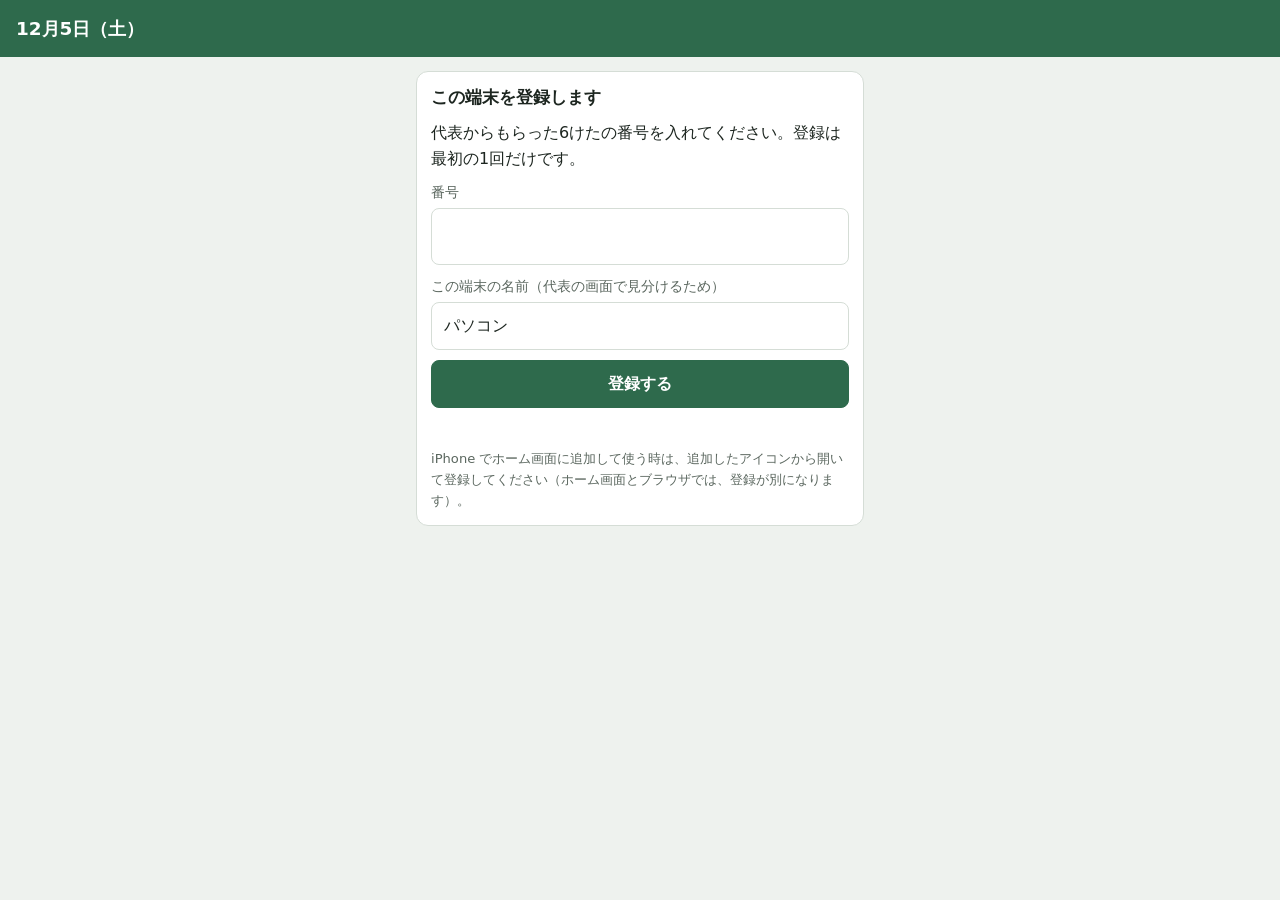
<file: index.html>
<!doctype html>
<html lang="ja">
<head>
<meta charset="utf-8">
<meta name="viewport" content="width=device-width,initial-scale=1,viewport-fit=cover">
<meta http-equiv="Content-Security-Policy" content="default-src 'none'; script-src 'self'; style-src 'self'; img-src 'self'; connect-src https://script.google.com https://script.googleusercontent.com; base-uri 'none'; form-action 'none'">
<meta name="referrer" content="no-referrer">
<meta name="robots" content="noindex,nofollow">
<meta name="theme-color" content="#2e6a4c">
<meta name="apple-mobile-web-app-capable" content="yes">
<meta name="mobile-web-app-capable" content="yes">
<meta name="apple-mobile-web-app-title" content="出勤・退勤">
<title>出勤・退勤（試作）</title>
<link rel="stylesheet" href="style.css">
<script src="common.js" defer></script>
<script src="staff.js" defer></script>
</head>
<body>
<header class="top">
  <span class="date" id="今日"></span>
  <span id="名前"></span>
</header>

<main class="page">
  <div class="banner" id="知らせ" role="alert" hidden></div>

  <p class="loading" id="読み込み中">読み込んでいます…</p>

  <section id="登録" hidden></section>

  <section id="本体" hidden>
    <div class="banner warn" id="待ちの知らせ" hidden>
      <span id="待ちの文"></span>
      <div class="acts" id="待ちのボタン"></div>
    </div>

    <div class="card">
      <h2>出勤・退勤</h2>
      <div class="punch">
        <button type="button" id="出勤">出勤<small id="出勤の時刻">押すと時刻が残る</small></button>
        <button type="button" class="out" id="退勤">退勤<small id="退勤の時刻">—</small></button>
      </div>
      <p class="done" id="状態" role="status"></p>
    </div>

    <div class="card">
      <h2>最近の記録</h2>
      <ul class="list" id="記録"></ul>
    </div>

    <p class="link" id="代表へ" hidden><a href="admin.html">代表の画面へ</a></p>
  </section>
</main>
</body>
</html>
</file>
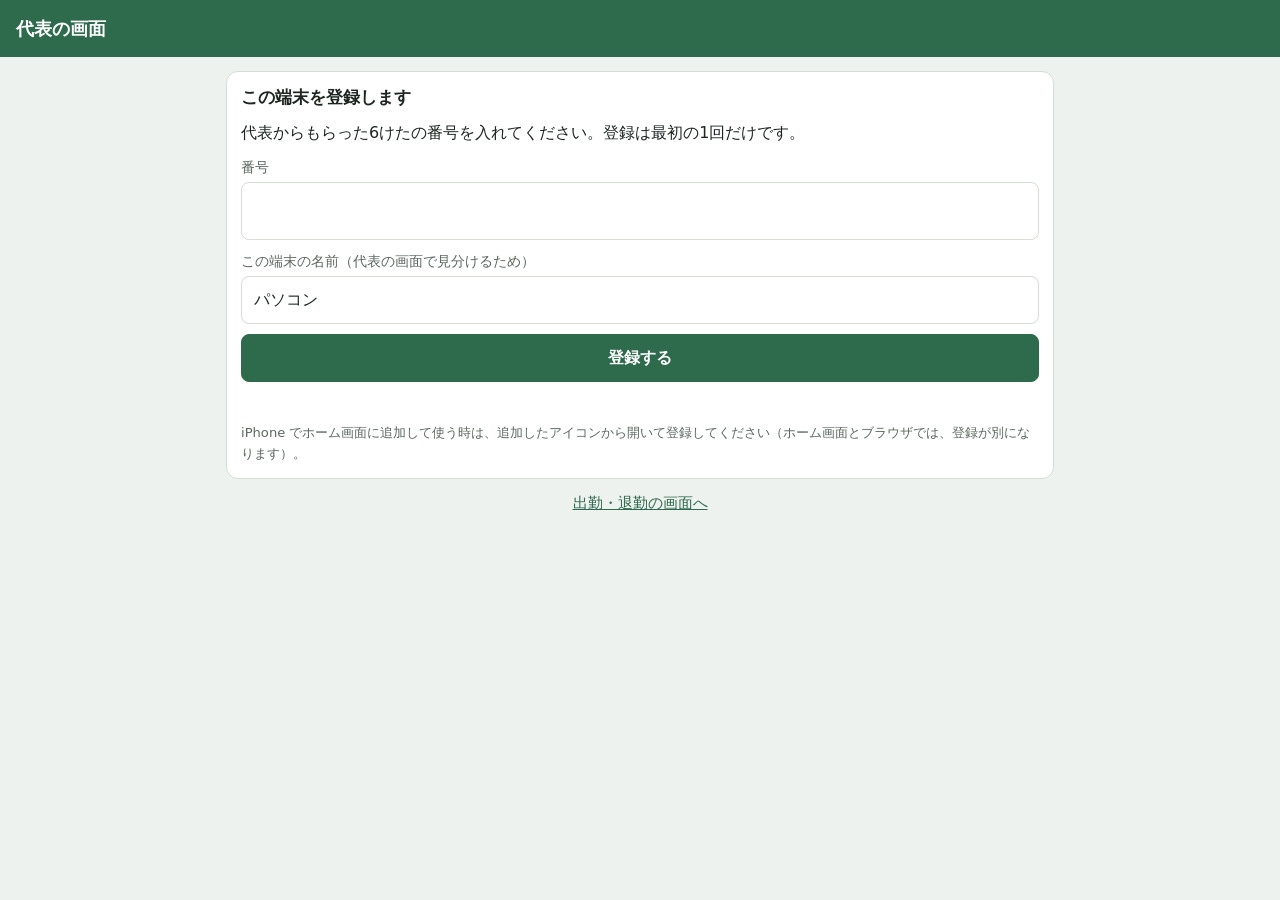
<file: admin.html>
<!doctype html>
<html lang="ja">
<head>
<meta charset="utf-8">
<meta name="viewport" content="width=device-width,initial-scale=1,viewport-fit=cover">
<meta http-equiv="Content-Security-Policy" content="default-src 'none'; script-src 'self'; style-src 'self'; img-src 'self'; connect-src https://script.google.com https://script.googleusercontent.com; base-uri 'none'; form-action 'none'">
<meta name="referrer" content="no-referrer">
<meta name="robots" content="noindex,nofollow">
<meta name="theme-color" content="#2e6a4c">
<title>代表の画面（試作）</title>
<link rel="stylesheet" href="style.css">
<script src="common.js" defer></script>
<script src="admin.js" defer></script>
</head>
<body>
<header class="top">
  <span class="date">代表の画面</span>
  <span id="名前"></span>
</header>

<main class="page wide">
  <div class="banner" id="知らせ" role="alert" hidden></div>

  <p class="loading" id="読み込み中">読み込んでいます…</p>

  <section id="登録" hidden></section>

  <section id="本体" hidden>
    <p class="muted small right" id="読んだ時刻"></p>

    <div class="card">
      <h2>登録番号を出す</h2>
      <p class="muted small">職員のスマホを登録する時に使います。番号は10分だけ、1回だけ使えます。</p>
      <div class="row">
        <label for="職員を選ぶ" class="sr">登録する人</label>
        <select id="職員を選ぶ" class="input"></select>
        <button type="button" class="btn" id="番号を出す">番号を出す</button>
      </div>
      <div class="codebox" id="番号の箱" hidden>
        <span class="code" id="番号"></span>
        <span id="番号の説明"></span>
      </div>
    </div>

    <div class="card">
      <h2>記録の一覧 <span class="muted small">新しい順・100件まで</span></h2>
      <div class="scroll">
        <table>
          <thead><tr><th>日時</th><th>名前</th><th>種類</th></tr></thead>
          <tbody id="記録"></tbody>
        </table>
      </div>
    </div>

    <div class="card">
      <h2>使える端末</h2>
      <p class="muted small">機種を変えた時・なくした時は、古い端末を止めます。止めた端末は、もう押せなくなります。</p>
      <div class="devices" id="端末"></div>
    </div>
  </section>

  <p class="link" id="職員の画面へ"><a href="index.html">出勤・退勤の画面へ</a></p>
</main>
</body>
</html>
</file>
<file: style.css>
/* 勤怠システム（試作）— 2画面で共通の見た目。色は画面の案 v8 に合わせる。Web フォントは使わない */
:root {
  color-scheme: light;
  --bg: #eef2ee; --surface: #ffffff; --surface2: #f6f8f5; --ink: #1d2620; --muted: #5b675f; --line: #d5ddd6;
  --accent: #2e6a4c; --accent-ink: #ffffff; --accent-soft: #e3eee7;
  --warn: #9a5b12; --warn-soft: #fbf0de; --ng: #a33b2f; --ng-soft: #f8e4e1;
  --font: "Hiragino Sans", "Hiragino Kaku Gothic ProN", "Yu Gothic UI", "Meiryo", system-ui, sans-serif;
  --mono: ui-monospace, "SFMono-Regular", Menlo, monospace;
}
@media (prefers-color-scheme: dark) {
  :root:not([data-theme="light"]) {
    color-scheme: dark;
    --bg: #101512; --surface: #1a221d; --surface2: #151c18; --ink: #e2eae4; --muted: #9aa79f; --line: #2e3a33;
    --accent: #74c29a; --accent-ink: #0f1a14; --accent-soft: #1f3328;
    --warn: #e3a857; --warn-soft: #3a2c16; --ng: #ef8a7c; --ng-soft: #3a1f1b;
  }
}
:root[data-theme="dark"] {
  color-scheme: dark;
  --bg: #101512; --surface: #1a221d; --surface2: #151c18; --ink: #e2eae4; --muted: #9aa79f; --line: #2e3a33;
  --accent: #74c29a; --accent-ink: #0f1a14; --accent-soft: #1f3328;
  --warn: #e3a857; --warn-soft: #3a2c16; --ng: #ef8a7c; --ng-soft: #3a1f1b;
}

* { box-sizing: border-box; }
[hidden] { display: none !important; }
html { -webkit-text-size-adjust: 100%; }
body {
  margin: 0; background: var(--bg); color: var(--ink);
  font-family: var(--font); font-size: 16px; line-height: 1.6;
}
h2 { margin: 0; font-size: 1.05rem; line-height: 1.4; }
p { margin: 0; }
a { color: var(--accent); }
button, input, select { font: inherit; color: inherit; }
button { cursor: pointer; }
button:focus-visible, input:focus-visible, select:focus-visible, a:focus-visible { outline: 2px solid var(--accent); outline-offset: 2px; }

.muted { color: var(--muted); }
.small { font-size: .82rem; font-weight: 400; }
.right { text-align: right; }
.mono { font-family: var(--mono); font-variant-numeric: tabular-nums; }
.sr { position: absolute; width: 1px; height: 1px; overflow: hidden; clip: rect(0 0 0 0); white-space: nowrap; }

/* 上の帯 */
.top {
  display: grid; gap: 2px;
  padding: calc(14px + env(safe-area-inset-top, 0px)) 16px 12px;
  background: var(--accent); color: var(--accent-ink);
}
.top .date { font-size: 1.15rem; font-weight: 700; }

.page {
  max-width: 480px; margin: 0 auto;
  padding: 14px 16px calc(24px + env(safe-area-inset-bottom, 0px));
  display: grid; gap: 12px; align-content: start;
}
.page.wide { max-width: 860px; }
.page > section { display: grid; gap: 12px; }

.card {
  background: var(--surface); border: 1px solid var(--line); border-radius: 12px;
  padding: 14px; display: grid; gap: 10px; min-width: 0;
}
.loading { color: var(--muted); text-align: center; padding: 32px 0; }
.link { text-align: center; font-size: .92rem; }

/* 知らせの帯 */
.banner {
  display: grid; gap: 8px; border-radius: 10px; padding: 10px 12px; font-size: .92rem;
  background: var(--ng-soft); color: var(--ng);
}
.banner.warn { background: var(--warn-soft); color: var(--warn); }
.banner .btn { justify-self: start; }
.acts { display: flex; gap: 8px; flex-wrap: wrap; }

/* ボタン */
.btn {
  border: 1px solid var(--accent); background: var(--accent); color: var(--accent-ink);
  border-radius: 8px; padding: 8px 14px; font-weight: 700; font-size: .92rem; min-height: 40px;
}
.btn.ghost { background: var(--surface); color: var(--accent); }
.btn.danger { border-color: var(--ng); background: var(--ng); color: #fff; }
.btn.small { padding: 4px 12px; min-height: 34px; font-size: .85rem; }
.btn.big { min-height: 48px; font-size: 1rem; }
.btn[disabled] { opacity: .45; cursor: default; }

/* 出勤・退勤 */
.punch { display: grid; grid-template-columns: 1fr 1fr; gap: 10px; }
.punch button {
  border: 0; border-radius: 14px; padding: 18px 6px; min-height: 84px;
  font-size: 1.2rem; font-weight: 700; display: grid; gap: 2px; align-content: center;
  background: var(--accent); color: var(--accent-ink);
}
.punch button.out { background: var(--surface); color: var(--accent); border: 2px solid var(--accent); }
.punch button small { font-size: .78rem; font-weight: 400; font-family: var(--mono); }
.punch button[disabled] { opacity: .45; cursor: default; }
.punch button.pending { opacity: 1; outline: 3px dashed var(--warn); outline-offset: 2px; }
.done { color: var(--accent); font-weight: 700; min-height: 1.6em; }

/* 最近の記録 */
.list { list-style: none; margin: 0; padding: 0; border: 1px solid var(--line); border-radius: 10px; overflow: hidden; }
.list .li {
  display: grid; grid-template-columns: 3.4em 1fr auto; gap: 8px; align-items: center;
  padding: 8px 12px; border-bottom: 1px solid var(--line); font-size: .92rem;
}
.list .li:last-child { border-bottom: 0; }
.list .li .d, .list .li .t { font-family: var(--mono); font-variant-numeric: tabular-nums; }
.list .li .d { color: var(--muted); }
.list .li.pending { background: var(--warn-soft); color: var(--warn); }
.list .li.empty { display: block; color: var(--muted); }

/* 登録 */
.field { display: grid; gap: 4px; font-size: .88rem; color: var(--muted); }
.input {
  width: 100%; padding: 10px 12px; border: 1px solid var(--line); border-radius: 8px;
  background: var(--surface); color: var(--ink); font-size: 1rem;
}
.code-input { font-family: var(--mono); font-size: 1.4rem; letter-spacing: .2em; }
.reply { color: var(--ng); font-size: .9rem; min-height: 1.4em; }

/* 代表の画面 */
.row { display: flex; gap: 8px; flex-wrap: wrap; align-items: center; }
.row select { flex: 1 1 12em; width: auto; }
.codebox { display: grid; gap: 4px; background: var(--accent-soft); border-radius: 10px; padding: 12px; }
.codebox .code { font-family: var(--mono); font-size: 2rem; font-weight: 700; letter-spacing: .12em; color: var(--accent); }
.scroll { overflow-x: auto; border: 1px solid var(--line); border-radius: 10px; }
table { border-collapse: collapse; width: 100%; font-size: .88rem; }
th, td { padding: 7px 10px; text-align: left; border-bottom: 1px solid var(--line); white-space: nowrap; }
tbody tr:last-child td { border-bottom: 0; }
thead th { background: var(--surface2); font-weight: 700; }
.devices { border: 1px solid var(--line); border-radius: 10px; overflow: hidden; }
.device {
  display: flex; flex-wrap: wrap; gap: 8px 12px; align-items: center; justify-content: space-between;
  padding: 10px 12px; border-bottom: 1px solid var(--line);
}
.device:last-child { border-bottom: 0; }
.device .who { font-weight: 700; }
.device .act { display: flex; flex-wrap: wrap; gap: 6px; align-items: center; margin-left: auto; }
.device .act .ask { font-size: .85rem; color: var(--ng); font-weight: 700; }
.tag { display: inline-block; font-size: .78rem; font-weight: 700; padding: 1px 10px; border-radius: 999px; }
.tag.in { background: var(--accent-soft); color: var(--accent); }
.tag.out { background: var(--surface2); color: var(--muted); border: 1px solid var(--line); }
</file>
